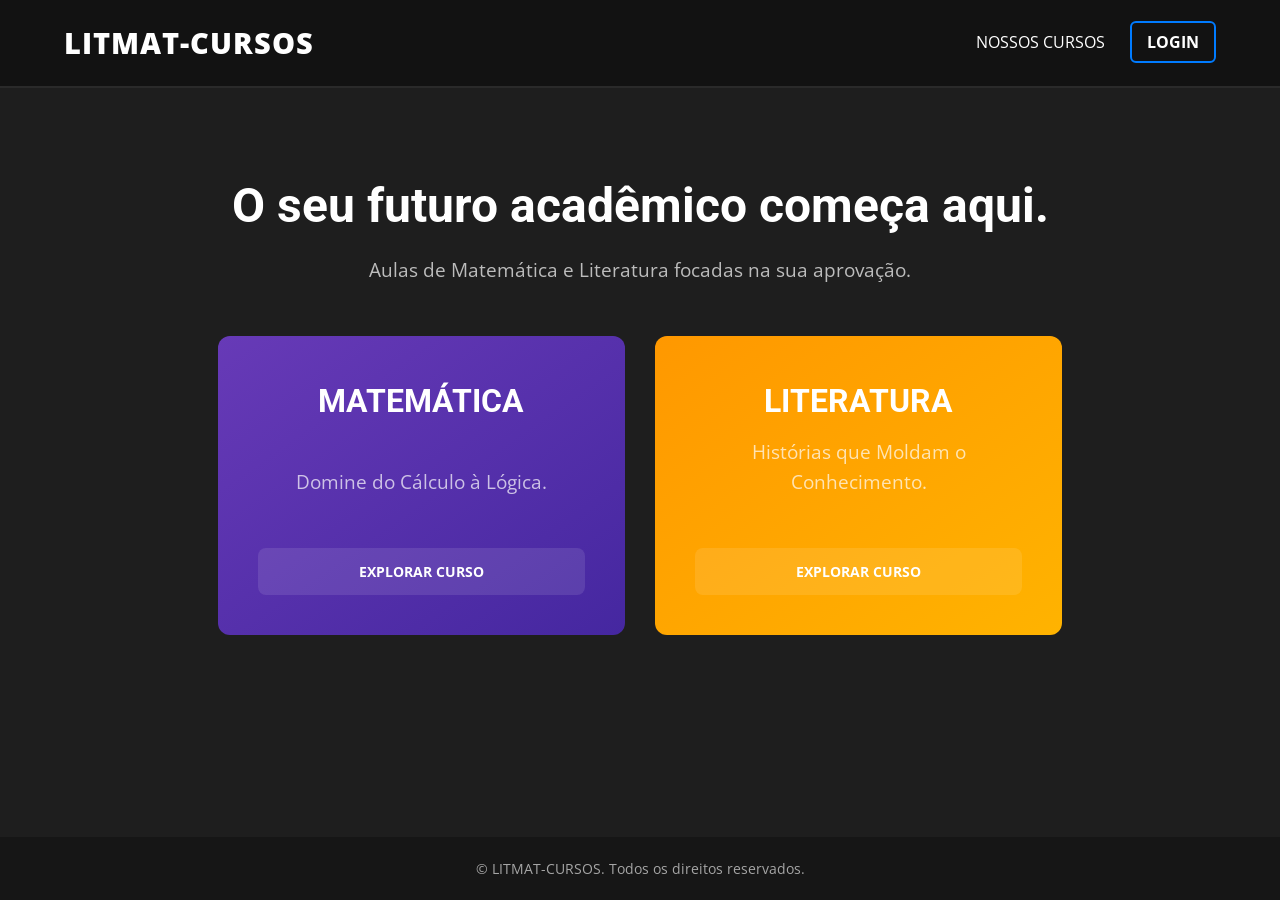
<file: front/index.html>
<!DOCTYPE html>
<html lang="pt-BR">
<head>
    <meta charset="UTF-8">
    <meta name="viewport" content="width=device-width, initial-scale=1.0">
    <title>LITMAT - Cursos de Matemática e Literatura</title>
    <link rel="stylesheet" href="style.css">
    <link rel="preconnect" href="https://fonts.googleapis.com">
    <link rel="preconnect" href="https://fonts.gstatic.com" crossorigin>
    <link href="https://fonts.googleapis.com/css2?family=Open+Sans:wght@400;700&family=Roboto:wght@700;900&display=swap" rel="stylesheet">
</head>
<body>
    <header class="main-header">
        <div class="logo">LITMAT-CURSOS</div>
         
        <button id="menu-toggle" class="menu-toggle">☰</button>

        <nav class="main-nav" id="main-nav"> <ul>
                <li><a href="cursos.html">NOSSOS CURSOS</a></li>
                <li><a href="login.html" class="btn-login">LOGIN</a></li>
            </ul>
        </nav>
    </header>
    
    <main class="hero-section">
        <h1>O seu futuro acadêmico começa aqui.</h1>
        <p>Aulas de Matemática e Literatura focadas na sua aprovação.</p>

        <section class="course-catalogue">
            <div class="course-card math-card">
                <h2>MATEMÁTICA</h2>
                <p>Domine do Cálculo à Lógica.</p>
                <a href="curso.matematica.html" class="btn btn-explore">EXPLORAR CURSO</a>
            </div>

            <div class="course-card literature-card">
                <h2>LITERATURA</h2>
                <p>Histórias que Moldam o Conhecimento.</p>
                <a href="curso.literatura.html" class="btn btn-explore">EXPLORAR CURSO</a>
            </div>
        </section>
    </main>
    
    <footer class="main-footer">
        <p>&copy; LITMAT-CURSOS. Todos os direitos reservados.</p>
    </footer>
</body>
</html>
</file>
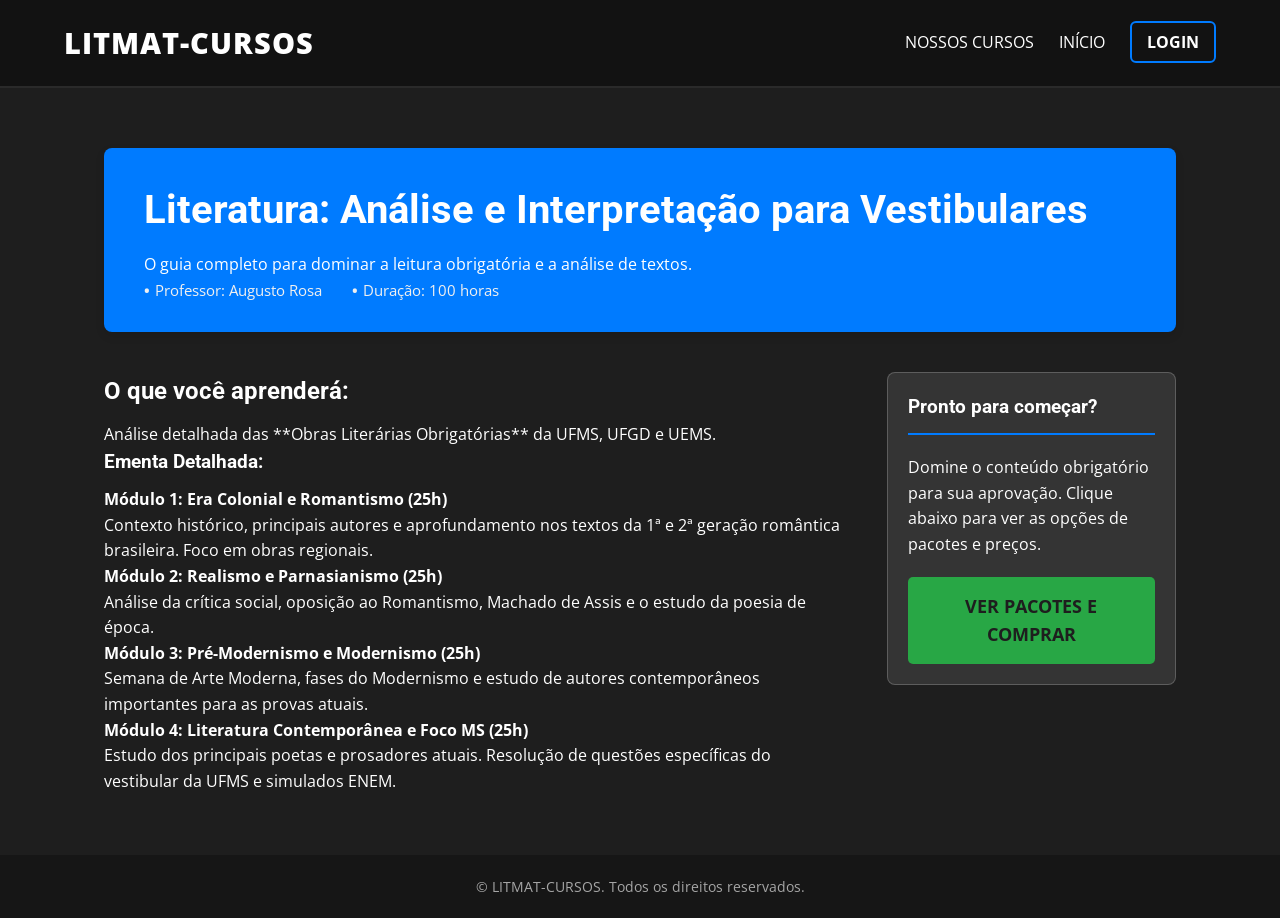
<file: front/curso.literatura.html>
<!DOCTYPE html>
<html lang="pt-BR">
<head>
    <meta charset="UTF-8">
    <meta name="viewport" content="width=device-width, initial-scale=1.0">
    <title>Detalhes do Curso de Literatura | LITMAT</title>
    <link rel="stylesheet" href="style.css"> 
    <link rel="preconnect" href="https://fonts.googleapis.com">
    <link rel="preconnect" href="https://fonts.gstatic.com" crossorigin>
    <link href="https://fonts.googleapis.com/css2?family=Open+Sans:wght@400;700&family=Roboto:wght@700;900&display=swap" rel="stylesheet">
</head>
<body>
    <header class="main-header">
        <div class="logo">LITMAT-CURSOS</div>
        <button id="menu-toggle" class="menu-toggle">☰</button>
        <nav class="main-nav" id="main-nav"> <ul>
            <li><a href="cursos.html">NOSSOS CURSOS</a></li> 
            <li><a href="index.html">INÍCIO</a></li> 
            <li><a href="#" id="auth-link" class="btn-login">LOGIN</a></li>
        </ul>
        </nav>
    </header>
    
    <main class="course-detail-main">
    
        <div class="course-header">
            <h1>Literatura: Análise e Interpretação para Vestibulares </h1>
            <p>O guia completo para dominar a leitura obrigatória e a análise de textos.</p>
            <div class="course-meta">
                <span>Professor: Augusto Rosa</span>
                <span>Duração: 100 horas</span>
            </div>
        </div>

        <div class="course-content">
            
            <div class="course-description">
                <h2>O que você aprenderá:</h2>
                <ul>
                    <li>Análise detalhada das **Obras Literárias Obrigatórias** da UFMS, UFGD e UEMS.</li>
                </ul>
                <h3>Ementa Detalhada:</h3>
            <div class="module-list">
                    <h4>Módulo 1: Era Colonial e Romantismo (25h)</h4>
                    <p>Contexto histórico, principais autores e aprofundamento nos textos da 1ª e 2ª geração romântica brasileira. Foco em obras regionais.</p>
                    
                    <h4>Módulo 2: Realismo e Parnasianismo (25h)</h4>
                    <p>Análise da crítica social, oposição ao Romantismo, Machado de Assis e o estudo da poesia de época.</p>

                    <h4>Módulo 3: Pré-Modernismo e Modernismo (25h)</h4>
                    <p>Semana de Arte Moderna, fases do Modernismo e estudo de autores contemporâneos importantes para as provas atuais.</p>
                    
                    <h4>Módulo 4: Literatura Contemporânea e Foco MS (25h)</h4>
                    <p>Estudo dos principais poetas e prosadores atuais. Resolução de questões específicas do vestibular da UFMS e simulados ENEM.</p>
                </div>
            </div>

            <aside class="course-sidebar">
                <h3>Pronto para começar?</h3>
                <p>Domine o conteúdo obrigatório para sua aprovação. Clique abaixo para ver as opções de pacotes e preços.</p>
                
                <a href="cursos.html" class="btn btn-buy-course">VER PACOTES E COMPRAR</a>
            </aside>
            
        </div>
    </main>
    
    <footer class="main-footer">
        <p>&copy; LITMAT-CURSOS. Todos os direitos reservados.</p>
    </footer>

    <script src="script.js"></script> 
</body>
</html>
</file>
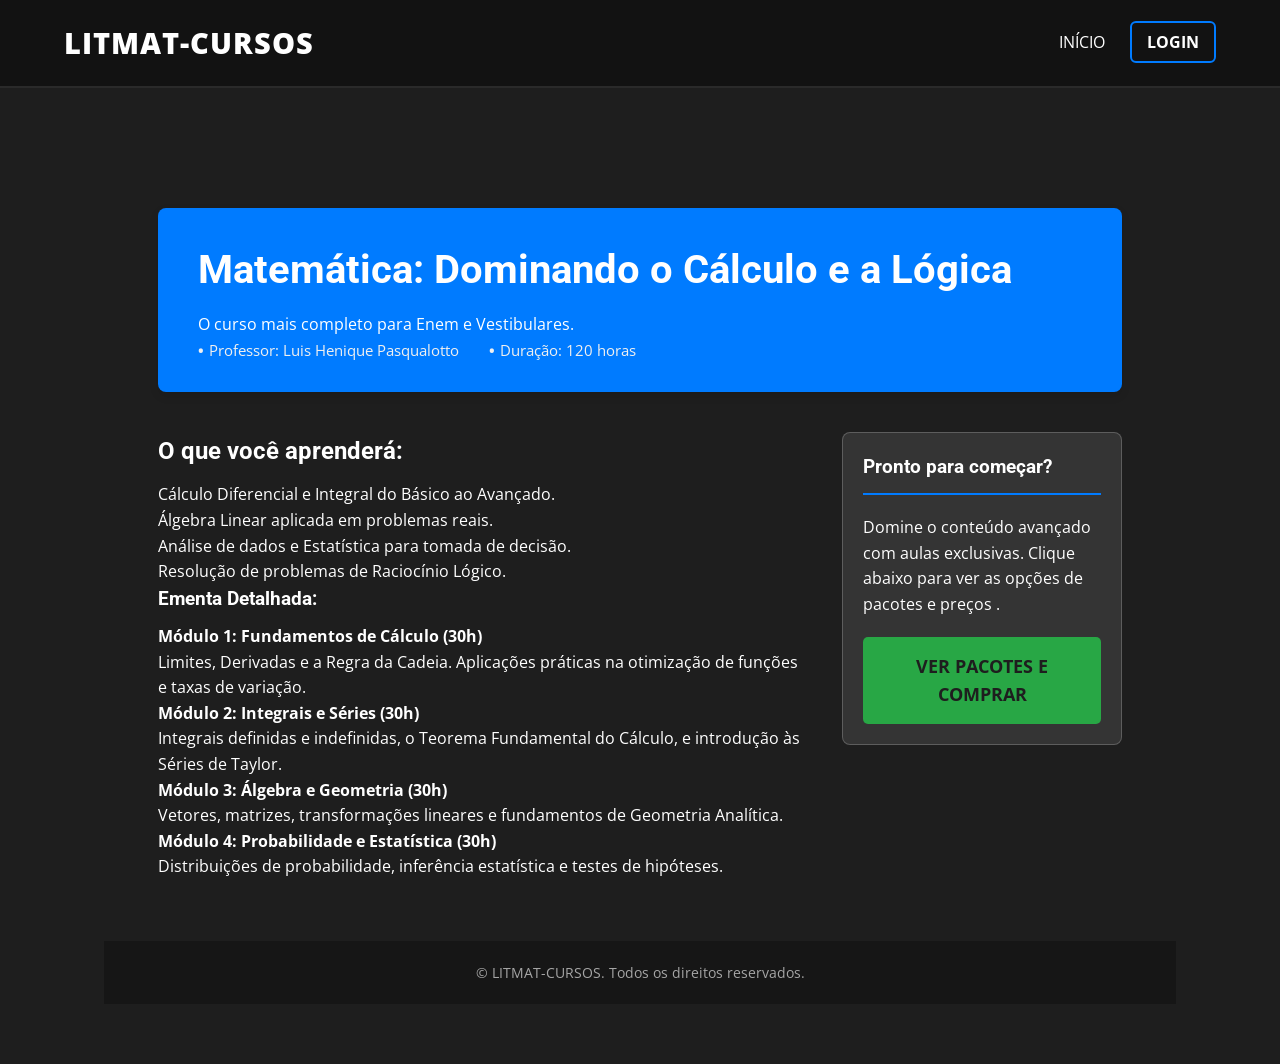
<file: front/curso.matematica.html>
<!DOCTYPE html>
<html lang="pt-BR">
<head>
    <meta charset="UTF-8">
    <meta name="viewport" content="width=device-width, initial-scale=1.0">
    <title>Detalhes do Curso | LITMAT</title>
    <link rel="stylesheet" href="style.css"> <link rel="preconnect" href="https://fonts.googleapis.com">
    <link rel="preconnect" href="https://fonts.gstatic.com" crossorigin>
    <link href="https://fonts.googleapis.com/css2?family=Open+Sans:wght@400;700&family=Roboto:wght@700;900&display=swap" rel="stylesheet">
</head>
<body>
    <header class="main-header">
        <div class="logo">LITMAT-CURSOS</div>
        <button id="menu-toggle" class="menu-toggle">☰</button>
        <nav class="main-nav" id="main-nav"> <ul>
            <li><a href="index.html">INÍCIO</a></li> <li><a href="#" id="auth-link" class="btn-login">LOGIN</a></li>
        </ul>
        </nav>
    </header>
    
   <main class="course-detail-main">

   <main class="course-detail-main math-theme"> 
    
    <div class="course-header">
        <h1>Matemática: Dominando o Cálculo e a Lógica</h1>
        <p>O curso mais completo para Enem e Vestibulares.</p>
        <div class="course-meta">
            <span>Professor: Luis Henique Pasqualotto</span>
            <span>Duração: 120 horas</span>
        </div>
    </div>

    <div class="course-content">
        
        <div class="course-description">
            <h2>O que você aprenderá:</h2>
            <ul>
                <li>Cálculo Diferencial e Integral do Básico ao Avançado.</li>
                <li>Álgebra Linear aplicada em problemas reais.</li>
                <li>Análise de dados e Estatística para tomada de decisão.</li>
                <li>Resolução de problemas de Raciocínio Lógico.</li>
            </ul>
            
            <h3>Ementa Detalhada:</h3>
            
            <div class="module-list">
                <h4>Módulo 1: Fundamentos de Cálculo (30h)</h4>
                <p>Limites, Derivadas e a Regra da Cadeia. Aplicações práticas na otimização de funções e taxas de variação.</p>
                
                <h4>Módulo 2: Integrais e Séries (30h)</h4>
                <p>Integrais definidas e indefinidas, o Teorema Fundamental do Cálculo, e introdução às Séries de Taylor.</p>

                <h4>Módulo 3: Álgebra e Geometria (30h)</h4>
                <p>Vetores, matrizes, transformações lineares e fundamentos de Geometria Analítica.</p>
                
                <h4>Módulo 4: Probabilidade e Estatística (30h)</h4>
                <p>Distribuições de probabilidade, inferência estatística e testes de hipóteses.</p>
            </div>
        </div>

        <aside class="course-sidebar">
            <h3>Pronto para começar?</h3>
            <p>Domine o conteúdo avançado com aulas exclusivas. Clique abaixo para ver as opções de pacotes e preços .</p>
            
            <a href="cursos.html" class="btn btn-buy-course">VER PACOTES E COMPRAR</a>
        </aside>
        
    </div>
</main>
    
    <footer class="main-footer">
        <p>&copy; LITMAT-CURSOS. Todos os direitos reservados.</p>
    </footer>

    <script src="script.js"></script> </body>
</html>
</file>
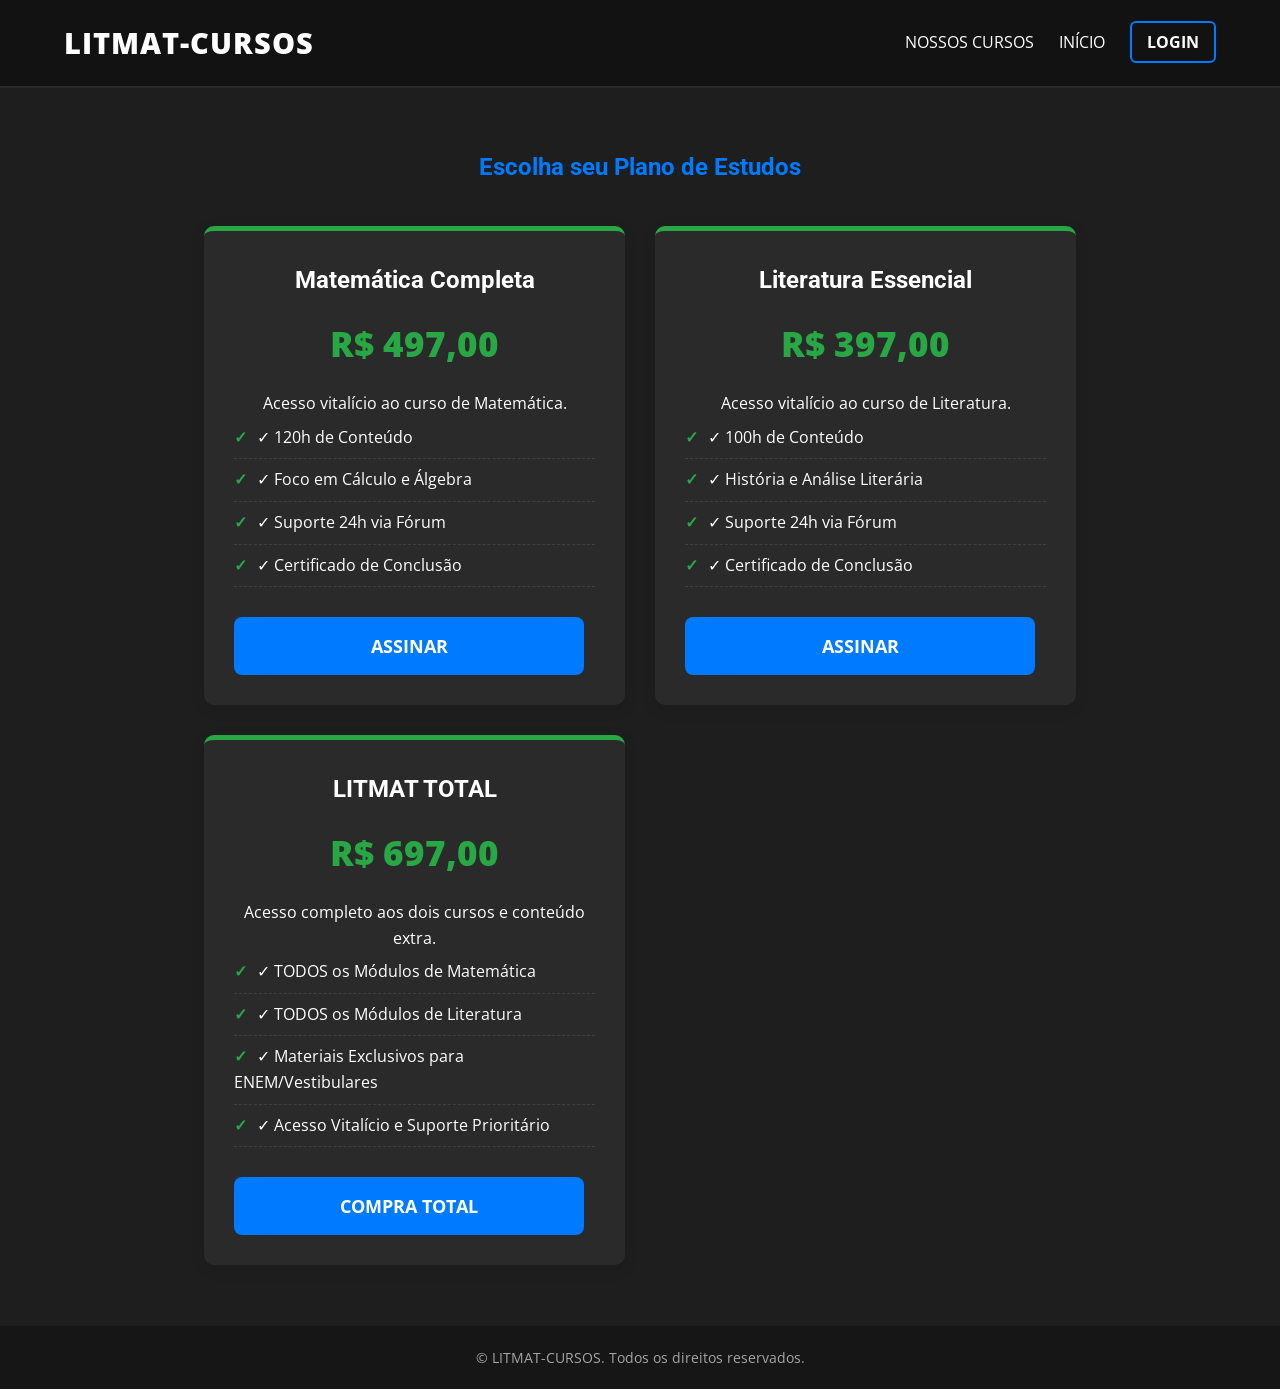
<file: front/cursos.html>
<!DOCTYPE html>
<html lang="pt-BR">
<head>
    <meta charset="UTF-8">
    <meta name="viewport" content="width=device-width, initial-scale=1.0">
    <title>Nossos Cursos e Pacotes | LITMAT</title>
    <link rel="stylesheet" href="style.css"> 
    <link rel="preconnect" href="https://fonts.googleapis.com">
    <link rel="preconnect" href="https://fonts.gstatic.com" crossorigin>
    <link href="https://fonts.googleapis.com/css2?family=Open+Sans:wght@400;700&family=Roboto:wght@700;900&display=swap" rel="stylesheet">
</head>
<body>
    <header class="main-header">
        <div class="logo">LITMAT-CURSOS</div>
        <button id="menu-toggle" class="menu-toggle">☰</button>
        <nav class="main-nav" id="main-nav"> <ul>
            <li><a href="cursos.html">NOSSOS CURSOS</a></li> <li><a href="index.html">INÍCIO</a></li>
            <li><a href="#" id="auth-link" class="btn-login">LOGIN</a></li>
        </ul>
        </nav>
    </header>
    
    <main>
        <section class="packages-section">
            <h1>Escolha seu Plano de Estudos</h1>
            <div class="package-grid">
                
                <div class="package-card">
                    <h2>Matemática Completa</h2>
                    <p class="price">R$ 497,00</p>
                    <p>Acesso vitalício ao curso de Matemática.</p>
                    <ul>
                        <li>✓ 120h de Conteúdo</li>
                        <li>✓ Foco em Cálculo e Álgebra</li>
                        <li>✓ Suporte 24h via Fórum</li>
                        <li>✓ Certificado de Conclusão</li>
                    </ul>
                    <a href="#" class="btn btn-cta">ASSINAR</a>
                </div>

                <div class="package-card">
                    <h2>Literatura Essencial</h2>
                    <p class="price">R$ 397,00</p>
                    <p>Acesso vitalício ao curso de Literatura.</p>
                    <ul>
                        <li>✓ 100h de Conteúdo</li>
                        <li>✓ História e Análise Literária</li>
                        <li>✓ Suporte 24h via Fórum</li>
                        <li>✓ Certificado de Conclusão</li>
                    </ul>
                    <a href="#" class="btn btn-cta">ASSINAR</a>
                </div>

                <div class="package-card">
                    <h2>LITMAT TOTAL</h2>
                    <p class="price">R$ 697,00</p>
                    <p>Acesso completo aos dois cursos e conteúdo extra.</p>
                    <ul>
                        <li>✓ TODOS os Módulos de Matemática</li>
                        <li>✓ TODOS os Módulos de Literatura</li>
                        <li>✓ Materiais Exclusivos para ENEM/Vestibulares</li>
                        <li>✓ Acesso Vitalício e Suporte Prioritário</li>
                    </ul>
                    <a href="#" class="btn btn-cta">COMPRA TOTAL</a>
                </div>
            </div>
        </section>
    </main>
    
    <footer class="main-footer">
        <p>&copy; LITMAT-CURSOS. Todos os direitos reservados.</p>
    </footer>

    <script src="script.js"></script> 
</body>
</html>
</file>
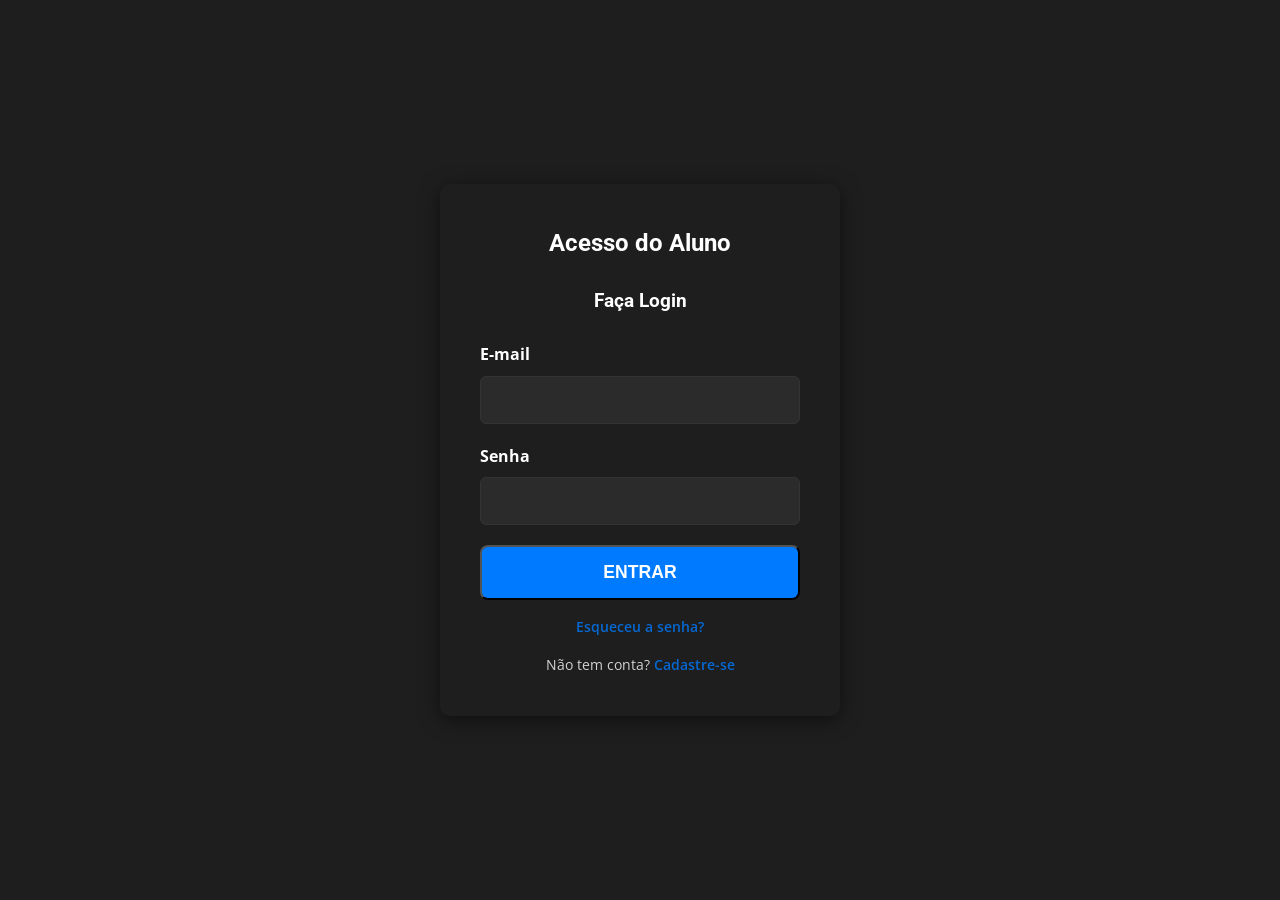
<file: front/login.html>
<!DOCTYPE html>
<html lang="pt-BR">
<head>
    <meta charset="UTF-8">
    <meta name="viewport" content="width=device-width, initial-scale=1.0">
    <title>Login - LITMAT-CURSOS</title>
    <link rel="stylesheet" href="style.css">
    <link rel="preconnect" href="https://fonts.googleapis.com">
    <link rel="preconnect" href="https://fonts.gstatic.com" crossorigin>
    <link href="https://fonts.googleapis.com/css2?family=Open+Sans:wght@400;700&family=Roboto:wght@700;900&display=swap" rel="stylesheet">
</head>
<body class="login-body">

    <div class="login-container">
        <h2>Acesso do Aluno</h2>

      
    <form class="login-form" id="loginForm"> 
    <h3>Faça Login</h3> 
    
    <div class="form-group">
        <label for="email">E-mail</label>
        <input type="email" id="email" name="email" required autocomplete="email">
        <div class="error-message" id="error-login-email"></div> </div>
    
    <div class="form-group">
        <label for="password">Senha</label>
        <input type="password" id="password" name="password" required autocomplete="current-password">
        <div class="error-message" id="error-login-password"></div> </div>
    
    <button type="submit" class="btn btn-cta">Entrar</button>
    
    <p class="forgot-password"><a href="#">Esqueceu a senha?</a></p>
    <p class="signup-link">Não tem conta? <a href="#" id="showRegister">Cadastre-se</a></p>
    </form>

        <form class="login-form hidden" id="registerForm">
            <h3>Criar Nova Conta</h3>
            <div class="form-group">
                <label for="reg-name">Nome Completo</label>
                <input type="text" id="reg-name" name="name" required autocomplete="name">
            </div>
            <div class="form-group">
                <label for="reg-email">E-mail</label>
                <input type="email" id="reg-email" name="email" required autocomplete="email"> 
            </div>
            <div class="form-group">
                <label for="reg-password">Senha</label>
                <input type="password" id="reg-password" name="password" required autocomplete="new-password">
            </div>
            <div class="form-group"> 
                <label for="reg-confirm-password">Confirmar Senha</label>
                <input type="password" id="reg-confirm-password" name="confirm_password" required autocomplete="new-password">
            </div>
            <button type="submit" class="btn btn-cta">Cadastrar</button>
            <p class="signup-link">Já tem conta? <a href="#" id="showLogin">Faça login</a></p> 
        </form>
    </div>

    <script src="script.js"></script>
</body>
</html>
</file>
<file: front/style.css>
:root {
    --color-dark: #1e1e1e;
    --color-light: #ffffff;
    --color-primary-blue: #007bff;
    --color-primary-green: #28a745;
    --color-math: #673ab7;
    --color-literature: #ff9800;
    --font-heading: 'Roboto', sans-serif;
    --font-body: 'Open Sans', sans-serif;
}

* {
    margin: 0;
    padding: 0;
    box-sizing: border-box;
}

body {
    background-color: var(--color-dark);
    color: var(--color-light);
    font-family: var(--font-body);
    line-height: 1.6;
    min-height: 100vh;
    display: flex;
    flex-direction: column;
}

h1, h2, h3 {
    font-family: var(--font-heading);
    color: var(--color-light);
    margin-bottom: 0.5em;
}

a {
    color: var(--color-light);
    text-decoration: none;
    transition: color 0.3s;
}

a:hover {
    color: var(--color-primary-blue);
}

ul {
    list-style: none;
}

.main-header {
    display: flex;
    justify-content: space-between;
    align-items: center;
    padding: 20px 5%;
    background-color: #121212;
    border-bottom: 2px solid rgba(255, 255, 255, 0.1);
}

.logo {
    font-size: 1.8em;
    font-weight: 900;
    letter-spacing: 1px;
    color: var(--color-light);
}

.main-nav ul {
    display: flex;
}

.main-nav li {
    margin-left: 25px;
}

.btn-login {
    padding: 8px 15px;
    border: 2px solid var(--color-primary-blue);
    border-radius: 6px;
    font-weight: 700;
    transition: background-color 0.3s, color 0.3s;
}

.btn-login:hover {
    background-color: var(--color-primary-blue);
    color: var(--color-light);
}

.hero-section {
    display: flex;
    flex-direction: column;
    align-items: center;
    text-align: center;
    padding: 80px 5% 100px;
    flex-grow: 1;
}

.hero-section h1 {
    font-size: 3em;
    margin-bottom: 10px;
}

.hero-section p {
    font-size: 1.2em;
    opacity: 0.7;
    margin-bottom: 50px;
}

.course-catalogue {
    display: grid;
    grid-template-columns: repeat(2, 1fr);
    gap: 30px;
    width: 100%;
    max-width: 960px;
    margin: 0 auto 50px auto;
    padding: 0 5%;
}

.course-card {
    padding: 40px;
    border-radius: 12px;
    text-align: center;
    transition: transform 0.3s ease;
    display: flex !important;
    flex-direction: column !important;
}

.course-card:hover {
    transform: translateY(-8px);
    box-shadow: 0 10px 25px rgba(0, 0, 0, 0.5);
}

.math-card {
    background: linear-gradient(145deg, var(--color-math), #4527a0);
}

.literature-card {
    background: linear-gradient(145deg, var(--color-literature), #ffb300);
}

.course-card h2 {
    font-size: 2em;
    margin-bottom: 10px;
    flex-grow: 1; 
}

.btn {
    display: inline-block;
    padding: 12px 30px;
    margin-top: 20px;
    border-radius: 8px;
    font-weight: 700;
    text-transform: uppercase;
    transition: background-color 0.3s, opacity 0.3s;
}

.btn-explore {
    background-color: rgba(255, 255, 255, 0.1);
    border: none;
    font-size: 0.9em;
    margin-top: auto !important; 
}

.btn-explore:hover {
    background-color: var(--color-light);
    color: var(--color-dark);
}

.btn-cta {
    background-color: var(--color-primary-blue);
    color: var(--color-light);
    font-size: 1.1em;
    padding: 15px 40px;
    display: block;
    width: auto;
    max-width: 350px;
    margin: 0;
}

.btn-cta:hover {
    background-color: #0056b3;
    box-shadow: 0 8px 20px rgba(0, 123, 255, 0.6);
}

.main-footer {
    padding: 20px;
    text-align: center;
    font-size: 0.9em;
    border-top: 1px solid rgba(255, 255, 255, 0.05);
    background-color: #121212;
    margin-top: auto;
    opacity: 0.6;
}

.login-body {
    display: flex;
    justify-content: center;
    align-items: center;
    flex-direction: column; 
    padding: 20px;
    min-height: 100vh;
}

.login-container {
    background-color: #1e1e1e;
    padding: 40px;
    border-radius: 10px;
    box-shadow: 0 4px 20px rgba(0, 0, 0, 0.5);
    width: 100%;
    max-width: 400px;
    text-align: center;
}

.login-container h2, .login-container h3 {
    margin-bottom: 25px;
    color: var(--color-light);
    font-weight: 700;
}

.login-form {
    width: 100%;
    padding: 0;
}

.form-group {
    text-align: left;
    margin-bottom: 20px;
}

.form-group label {
    display: block;
    margin-bottom: 8px;
    font-weight: 700;
    color: var(--color-light);
}

.form-group input {
    width: 100%;
    padding: 12px 15px;
    border: 2px solid rgba(255, 255, 255, 0.2);
    border-radius: 6px;
    background-color: rgba(255, 255, 255, 0.1);
    color: var(--color-light);
    font-size: 1em;
    font-family: var(--font-body);
    transition: border-color 0.3s, background-color 0.3s;
}

.form-group input::placeholder {
    color: rgba(255, 255, 255, 0.5);
}

.form-group input:focus {
    outline: none;
    border-color: var(--color-primary-blue);
    background-color: rgba(255, 255, 255, 0.15);
    box-shadow: 0 0 0 3px rgba(0, 123, 255, 0.1);
}

.forgot-password, .signup-link {
    margin-top: 15px;
    font-size: 0.9em;
    opacity: 0.8;
    text-align: center;
}

.forgot-password a, .signup-link a {
    font-weight: 600;
    color: var(--color-primary-blue);
}

.hidden {
    display: none;
}

.login-form input[type="email"],
.login-form input[type="password"],
.login-form input[type="text"] {
    width: 100%;
    padding: 12px;
    border: 1px solid #333;
    border-radius: 6px;
    background-color: #2b2b2b; 
    color: var(--color-light);
    font-size: 1em;
}

.login-form input:focus {
    border-color: var(--color-primary-blue);
    outline: none;
}

.login-form .btn-cta {
    width: 100%;
    margin-top: 10px;
    padding: 15px 0;
}

@media (max-width: 768px) {
    .main-header {
        flex-direction: column;
        padding: 15px 5%;
    }

    .main-nav ul {
        padding-top: 10px;
        justify-content: center;
    }

    .main-nav li {
        margin: 0 10px;
    }

    .hero-section h1 {
        font-size: 2.2em;
    }

    .hero-section p {
        font-size: 1.1em;
    }

    .course-catalogue {
        grid-template-columns: 1fr;
        padding: 0 5%;
        max-width: none;
        gap: 20px;
    }

    .course-card {
        padding: 30px 20px;
        min-height: 280px; 
    }
}

@media (max-width: 480px) {
    .login-container {
        padding: 20px;
        margin: 10px;
        max-width: none;
    }

    .btn-cta {
        padding: 15px 20px;
        font-size: 1em;
    }

    .form-group input {
        padding: 10px 12px;
    }
}

@media (min-width: 769px) {
    .login-body { 
        flex-direction: row; 
    }
}

.menu-toggle {
    display: none;
    background: none;
    border: none;
    color: var(--color-light);
    font-size: 1.8em;
    cursor: pointer;
    z-index: 1000;
}

@media (max-width: 768px) {
    .main-header {
        flex-direction: row;
        justify-content: space-between;
    }

    .menu-toggle {
        display: block;
    }

    .main-nav {
        position: fixed;
        top: 0;
        right: 0;
        width: 70%; 
        height: 100%;
        background-color: #121212;
        padding-top: 80px;
        z-index: 999;
        transform: translateX(100%);
    }

    .main-nav.open {
        transform: translateX(0);
    }

    .main-nav ul {
        flex-direction: column;
        align-items: center;
        width: 100%;
        padding: 0;
    }

    .main-nav li {
        margin: 20px 0;
        width: 100%;
        text-align: center;
    }
    
    .main-nav a {
        display: block;
        padding: 10px;
        font-size: 1.2em;
    }
    
    .btn-login {
        border: none;
        background-color: var(--color-primary-blue);
        color: var(--color-light);
    }
}

.course-detail-main {
    padding: 60px 5%;
    max-width: 1200px;
    margin: 0 auto;
}

.course-header {
    background-color: var(--color-primary-blue);
    color: var(--color-light);
    padding: 30px 40px;
    border-radius: 8px;
    margin-bottom: 40px;
    box-shadow: 0 4px 10px rgba(0, 0, 0, 0.1);
}

.course-header h1 {
    font-size: 2.5em;
    margin-bottom: 10px;
}

.course-meta {
    display: flex;
    gap: 30px;
    font-size: 0.95em;
    color: #f0f0f0;
}

.course-meta span {
    display: flex;
    align-items: center;
}

.course-meta span::before {
    content: "•";
    margin-right: 5px;
    font-weight: 700;
}

.course-content {
    display: flex;
    gap: 40px;
}

.course-description {
    flex: 3;
}

.course-sidebar {
    flex: 1;
    min-width: 280px;
    padding: 20px;
    border-radius: 8px;
    background-color: rgba(255, 255, 255, 0.1);
    border: 1px solid rgba(255, 255, 255, 0.2);
    height: fit-content;
    position: sticky;
    top: 20px;
}

.course-sidebar h3 {
    border-bottom: 2px solid var(--color-primary-blue);
    padding-bottom: 10px;
    margin-bottom: 20px;
    color: var(--color-light);
}

.btn-buy-course {
    display: block;
    width: 100%;
    margin-top: 20px;
    padding: 15px;
    text-align: center;
    font-size: 1.1em;
    text-decoration: none;
    background-color: var(--color-primary-green);
    color: var(--color-dark);
    border-radius: 5px;
    transition: background-color 0.3s;
}

.btn-buy-course:hover {
    background-color: #218838;
}

@media (max-width: 900px) {
    .course-content {
        flex-direction: column;
    }
    
    .course-sidebar {
        position: static;
        width: 100%;
    }
}

.packages-section {
    padding: 60px 5%;
    max-width: 1000px;
    margin: 0 auto;
    text-align: center;
}

.packages-section h1 {
    margin-bottom: 40px;
    color: var(--color-primary-blue);
}

.package-grid {
    display: grid;
    grid-template-columns: repeat(auto-fit, minmax(300px, 1fr));
    gap: 30px;
}

.package-card {
    background-color: #2a2a2a;
    padding: 30px;
    border-radius: 10px;
    box-shadow: 0 4px 15px rgba(0, 0, 0, 0.1);
    border-top: 5px solid var(--color-primary-green);
    transition: transform 0.3s;
    color: var(--color-light);
}

.package-card:hover {
    transform: translateY(-5px);
}

.package-card h2 {
    color: var(--color-light);
    margin-bottom: 15px;
}

.package-card .price {
    font-size: 2.2em;
    font-weight: 900;
    color: var(--color-primary-green);
    margin-bottom: 20px;
}

.package-card ul {
    list-style: none;
    padding: 0;
    margin-bottom: 30px;
    text-align: left;
}

.package-card li {
    padding: 8px 0;
    border-bottom: 1px dashed rgba(255, 255, 255, 0.1);
    color: var(--color-light);
}

.package-card li::before {
    content: "✓";
    color: var(--color-primary-green);
    font-weight: bold;
    margin-right: 10px;
}
</file>
